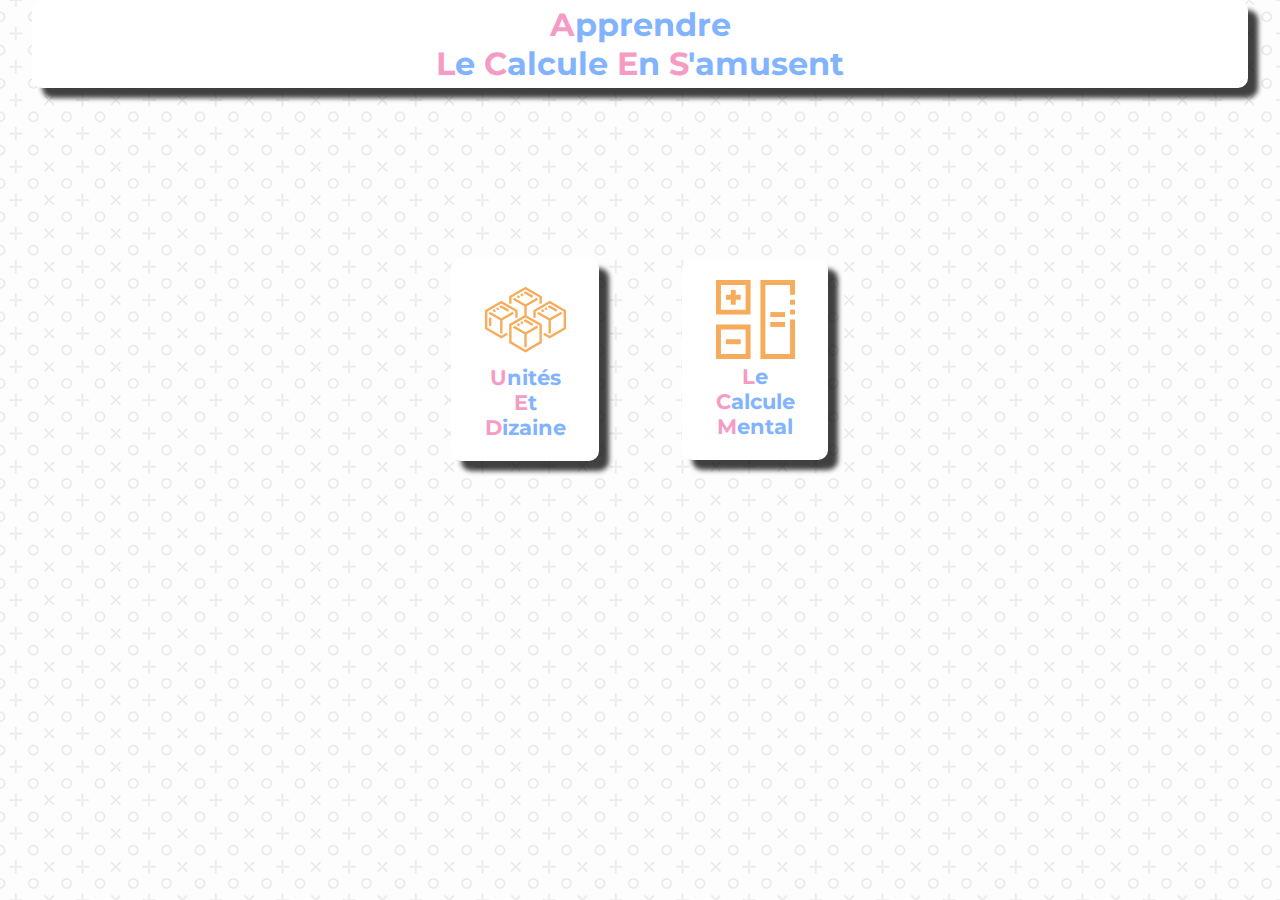
<file: index.html>
<!DOCTYPE html>
<html lang="fr">
<head>
   <meta charset="UTF-8">
   <meta name="viewport" content="width=device-width, initial-scale=1.0">
   <link href="https://fonts.googleapis.com/css?family=Fredoka+One|Montserrat&display=swap" rel="stylesheet">
   <link rel="stylesheet" href="css/style.css">
   
   <title>MathemaKids - le calcule facile pour les plus petits</title>

   <!-- Global site tag (gtag.js) - Google Analytics -->
   <script async src="https://www.googletagmanager.com/gtag/js?id=UA-162474857-1"></script>
   <script>
     window.dataLayer = window.dataLayer || [];
     function gtag(){dataLayer.push(arguments);}
     gtag('js', new Date());

     gtag('config', 'UA-162474857-1');
   </script>

</head>
<body>
  <header>
  	<h1 class="first--letter--pink border--box--shadow"><span>a</span>pprendre <br><span>l</span>e <span>c</span>alcule <span>e</span>n <span>s</span>'amusent</h1>
  </header>
  <main id="accueil" class="flex j--c--center a--i--center">
    <div class="wrap">
      <div class="menu--accueil flex">
        <div class="btn--menu--accueil flex j--c--center a--i--center">
          <a class="border--box--shadow " href="exercice/uniteetdizaine.html">
            <div>
              <h2 class="first--letter--pink">
              <img src="img/blocks-o.svg" alt="">
                <span>u</span>nités <span>e</span>t <span>d</span>izaine
              </h2>
            </div>
          </a>
        </div >
        <div class="btn--menu--accueil flex j--c--center a--i--center">
          <a class="border--box--shadow " href="exercice/calcule.html">
            <div>
              <h2 class="first--letter--pink">
              <img src="img/calculator-o.svg" alt="">
                <span>l</span>e <span>c</span>alcule <span>m</span>ental
              </h2>
            </div>
          </a>
        </div >
      </div>
    </div>
    
  </main>
  <footer>
  	
  </footer>
  <script>
    if (!window.chrome) {
      document.getElementById("checkNavigator").classList.add("showWarningNavigator");
    }
  </script>
</body>
</html>
</file>
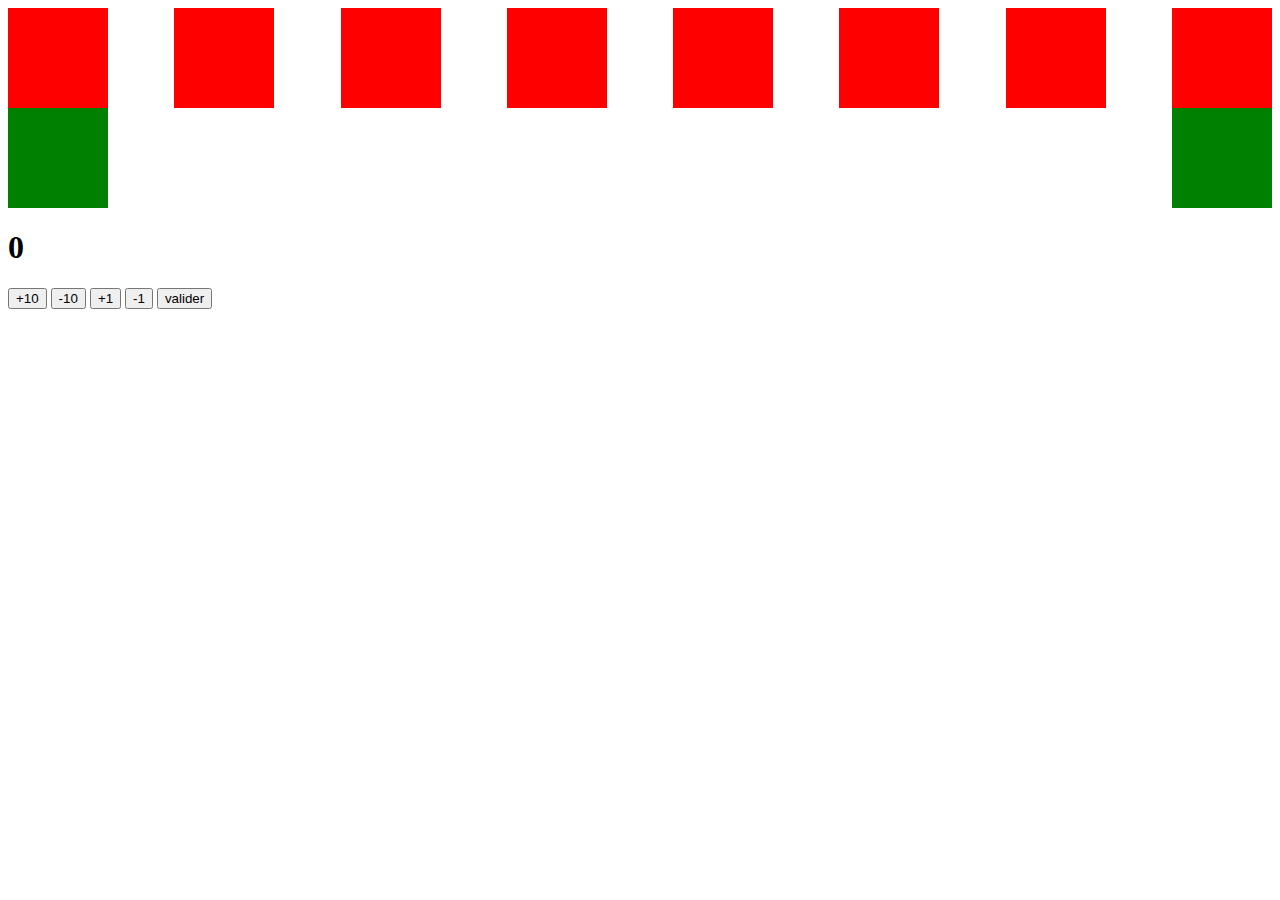
<file: dixainesetunites.html>
<!DOCTYPE html>
<html lang="en">
<head>
   <meta charset="UTF-8">
   <meta name="viewport" content="width=device-width, initial-scale=1.0">
   <title>Dixaines et Unité </title>
</head>
<body>

   <style>
      .container_dixaines
      {
         display: flex;
         justify-content: space-between;
      }

      .container_unites
      {
         display: flex;
         justify-content: space-between;
      }


      .dixaine
      {
         width: 100px;
         height: 100px;
         background-color: red;
      }

      .unite
      {
         width: 100px;
         height: 100px;
         background-color: green;
      }
   </style>

   <div class="schemap">
      <div class="container_dixaines">
      </div>
      
      <div class="container_unites">
      </div>
   </div>

   <div class="nombre">
      <h1 class="affichage_nombre"></h1>
   </div>

   <button onclick="game.edit_response(+10)">+10</button>
   <button onclick="game.edit_response(-10)">-10</button>
   <button onclick="game.edit_response(+1)">+1</button>
   <button onclick="game.edit_response(-1)">-1</button>
   <button onclick="game.check_response()">valider</button>
      
   <script src="index2.js"></script>
</body>
</html>
</file>
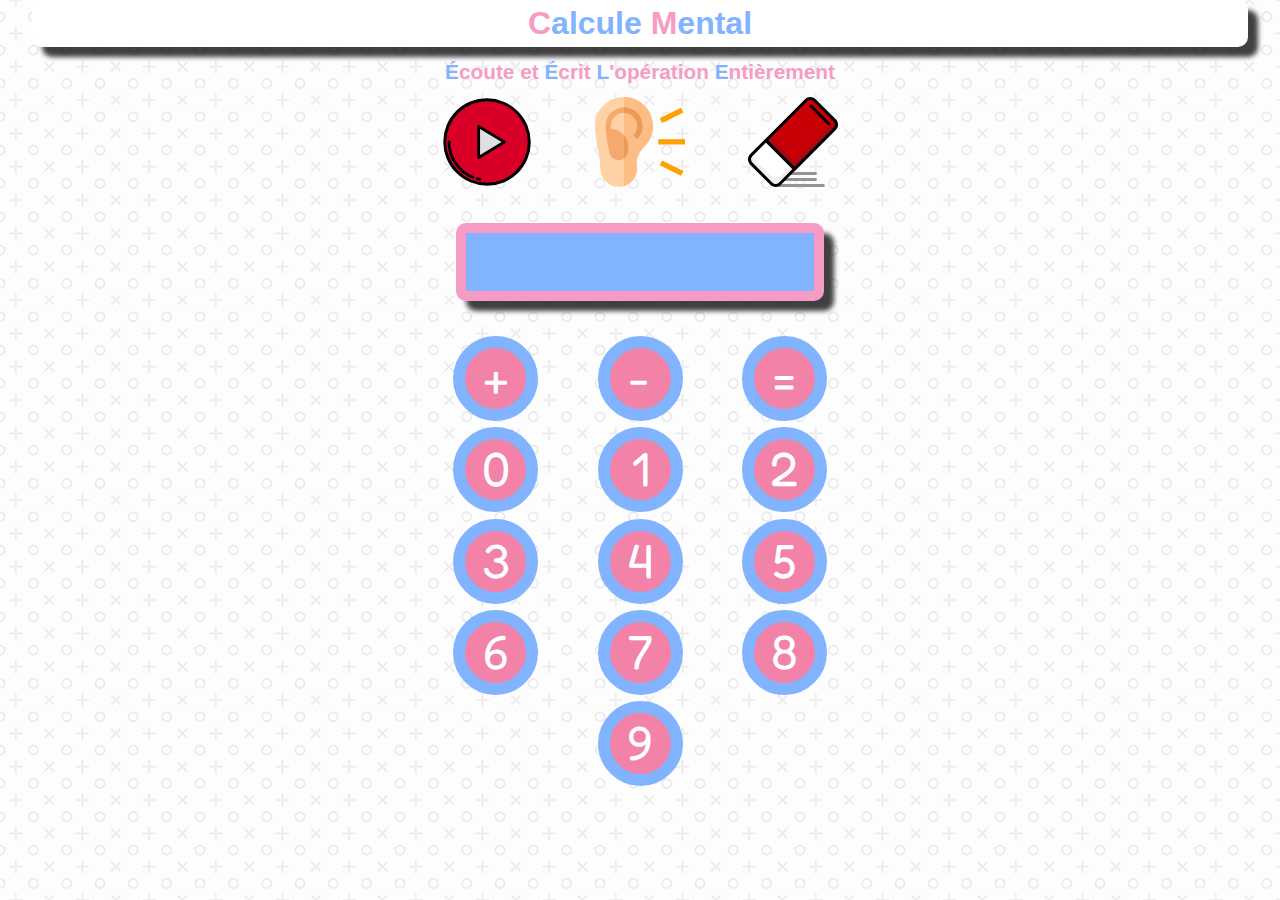
<file: exercice/calcule.html>
<!DOCTYPE html>
<html lang="fr">
<head>
   <meta charset="UTF-8">
   <meta name="viewport" content="width=device-width, initial-scale=1.0">
   <link href="https://fonts.googleapis.com/css?family=Fredoka+One&display=swap" rel="stylesheet">
   <link rel="stylesheet" href="../css/style.css">
   
   <title>MathemaKids</title>

   <!-- Global site tag (gtag.js) - Google Analytics -->
   <script async src="https://www.googletagmanager.com/gtag/js?id=UA-162474857-1"></script>
   <script>
     window.dataLayer = window.dataLayer || [];
     function gtag(){dataLayer.push(arguments);}
     gtag('js', new Date());

     gtag('config', 'UA-162474857-1');
   </script>

</head>
<body>
   <header>
      <h1 class="first--letter--pink border--box--shadow"><span>c</span>alcule <span>m</span>ental</h1>
      <h2 class="first--letter--blue"><span>é</span>coute et <span>é</span>crit <span>l</span>'opération <span>e</span>ntièrement</h2>
   </header>
   <main>
      <div class="wrapper flex--d--wrap flex">
         <div class="flex btn--action">
            <div onclick="game.run()"><img src="../img/play.svg" alt="nouveau"></div>
            <div onclick="game.repeat()"><img src="../img/ear.svg" alt="réécouter"></div>
            <div onclick="game.reset_response()"><img src="../img/erase.svg" alt="effacer"></div>
         </div>

         <div class="input--calculator border--box--shadow">
            <input type="text" id="response" readonly>
         </div>

         <div class="flex flex--d--wrap">
           <div class="flex flex--d--wrap operator">
               <div class="number flex j--c--center" onclick="game.add_to_response('+')">
                  <div>+</div>
               </div>
               <div class="number flex j--c--center" onclick="game.add_to_response('-')">
                  <div>-</div>
               </div>
               <div class="number flex j--c--center" onclick="game.add_to_response('=')">
                  <div>=</div>
               </div>
            </div>
            <div class="flex flex--d--wrap j--c--center">
               <div class="number flex j--c--center" onclick="game.add_to_response('0')">
                  <div>0</div>
               </div>
               <div class="number flex j--c--center" onclick="game.add_to_response('1')">
                  <div>1</div>
               </div>
               <div class="number flex j--c--center" onclick="game.add_to_response('2')">
                  <div>2</div>
               </div>
               <div class="number flex j--c--center" onclick="game.add_to_response('3')">
                  <div>3</div>
               </div>
               <div class="number flex j--c--center" onclick="game.add_to_response('4')">
                  <div>4</div>
               </div>
               <div class="number flex j--c--center" onclick="game.add_to_response('5')">
                  <div>5</div>
               </div>
               <div class="number flex j--c--center" onclick="game.add_to_response('6')">
                  <div>6</div>
               </div>
               <div class="number flex j--c--center" onclick="game.add_to_response('7')">
                  <div>7</div>
               </div>
               <div class="number flex j--c--center" onclick="game.add_to_response('8')">
                  <div>8</div>
               </div>
               <div class="number flex j--c--center" onclick="game.add_to_response('9')">
                  <div>9</div>
               </div>
            </div>
         </div>
      </div>
   </main>

   <script src="../js/calcule.js"></script>

</body>
</html>
</file>
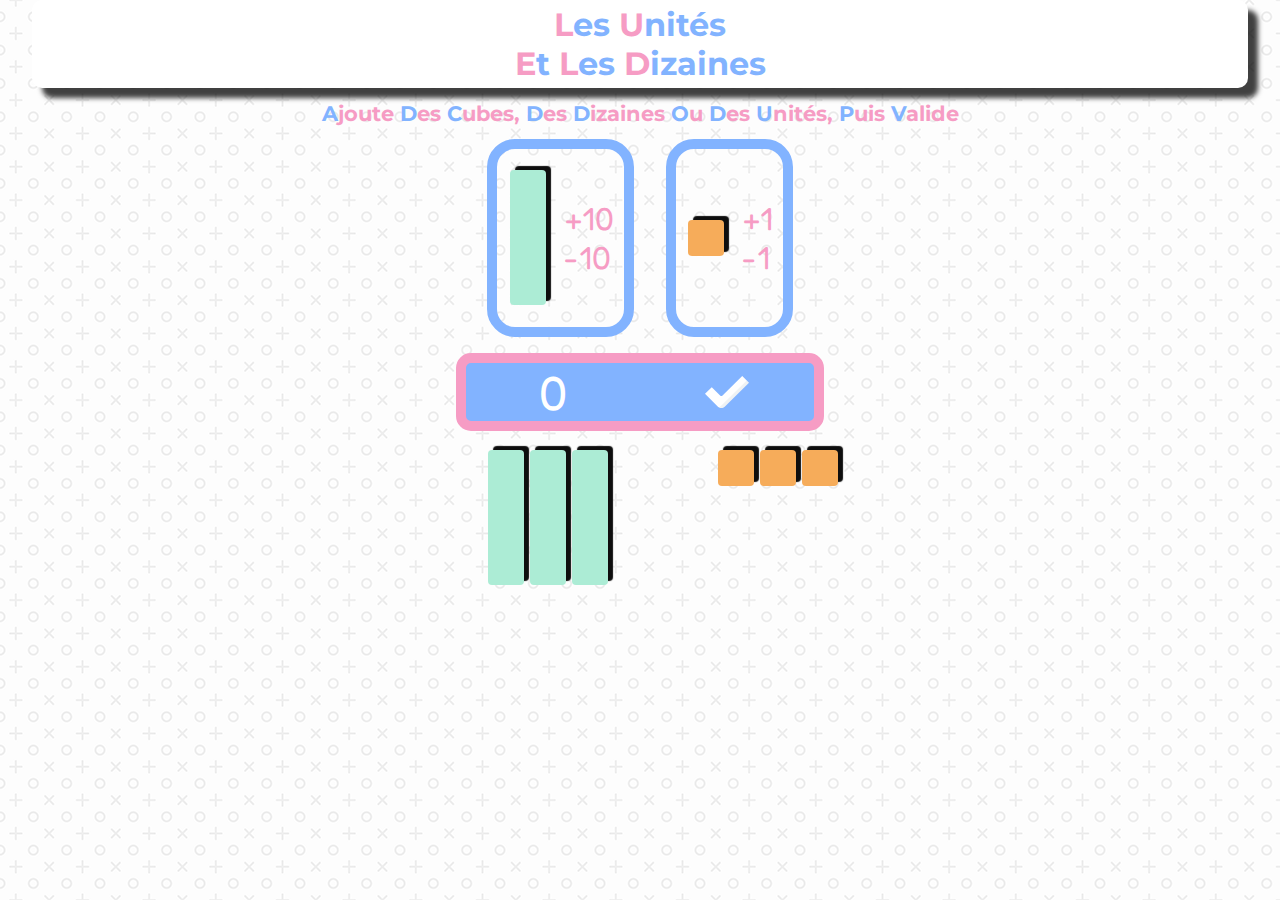
<file: exercice/uniteetdizaine.html>
<!DOCTYPE html>
<html lang="fr">
<head>
   <meta charset="UTF-8">
   <meta name="viewport" content="width=device-width, initial-scale=1.0">
   <link href="https://fonts.googleapis.com/css?family=Fredoka+One|Montserrat&display=swap" rel="stylesheet">
   <link rel="stylesheet" href="../css/style.css">
   
   <title>MathemaKids</title>

   <!-- Global site tag (gtag.js) - Google Analytics -->
   <script async src="https://www.googletagmanager.com/gtag/js?id=UA-162474857-1"></script>
   <script>
     window.dataLayer = window.dataLayer || [];
     function gtag(){dataLayer.push(arguments);}
     gtag('js', new Date());

     gtag('config', 'UA-162474857-1');
   </script>
</head>
<body>
   <header>
      <h1 class="first--letter--pink border--box--shadow">
         <span>L</span>es <span>U</span>nités <br> <span>e</span>t <span>l</span>es <span>d</span>izaines
      </h1>
      <h2 class="first--letter--blue">
         <span>a</span>joute 
         <span>d</span>es 
         <span>c</span>ubes, 
         <span>d</span>es 
         <span>d</span>izaines 
         <span>o</span>u
         <span>d</span>es 
         <span>u</span>nités,
         <span>p</span>uis 
         <span>v</span>alide
      </h2>
   </header>
   <main>
      <div class="wrapper">
         <div class="flex j--c--center">
            <div class="ten flex">
               <div class="d--cube flex j--c--center a--i--center">
                  <div class="cubeOfTen"></div>
                  <!-- <img src="../img/d-cube.svg" alt=""> -->
               </div>
               <div class="more--less flex j--c--center flex--d--column ">
                  <div onclick="game.edit_response(+10)">
                     <div>+10</div>
                  </div>
                  <div onclick="game.edit_response(-10)">
                     <div>-10</div>
                  </div>                  
               </div>
            </div>
            <div>
               <div class="unit flex">
                  <div class="u--cube flex j--c--center a--i--center">
                     <div class="cubeOfUnit"></div>
                    <!--  <img src="../img/u-cube.svg" alt=""> -->
                  </div>
                  <div class="more--less flex j--c--center flex--d--column ">
                     <div onclick="game.edit_response(+1)">
                        <div>+1</div>
                     </div>
                     <div onclick="game.edit_response(-1)">
                        <div>-1</div>
                     </div>                  
                  </div>
               </div>  
            </div>
         </div>
         <div class="flex check--n--nombre">
            <div class="nombre flex j--c--center">
               <div class="affichage_nombre"></div>
            </div>
            <div class="check flex j--c--center" onclick="game.check_response()">
               <img src="../img/check.svg" alt="">
            </div>
         </div>
         <div class="schemap flex">
            <div class="container_dixaines flex j--c--center flex--d--wrap">
            </div>            
            <div class="container_unites flex j--c--center flex--d--wrap">
            </div>
         </div>         
      </div>
      
   </main>
   <footer>
      
   </footer>





      
   <script src="../js/uniteetdizaine.js"></script>
</body>
</html>
</file>
<file: css/style.css>
:root{
	--pink:#F69CC4;
	--yellow:#FDFD95;
	--green:#ACECD5;
	--blue:#82B3FF;
	--orange:#F6AC5A;
	--mont: 'Montserrat', sans-serif;
	--fred: 'Fredoka One', cursive;
}
* {
	padding: 0;
	margin: 0;
	box-sizing: border-box;
	font-family: var(--mont);
}
img {
	width: 100%;
}
a {
	text-decoration: none;
}
body {
	background-image: url(../img/tic-tac-toe.png);
}
#checkNavigator {
	color: red;
	text-align: center;
	padding: 1rem;
	border: 1px solid red;
	border-radius: 5px;
	background-color: white;
	display: none;
}
.showWarningNavigator {
	display: block!important;
}
.j--c--center {
	justify-content: center;
}
.a--i--center {
	align-items: center;
}
h1 {
	width: 95%;
	margin: auto;
	text-align: center;
	color: var(--blue);
	font-size: 2rem;
	background-color: #fff;
}
h2 {
	text-align: center;
	color: var(--pink);
	font-size: 1.3rem;
	margin: .8rem;
}
.first--letter--blue span {
	color: var(--blue);
	text-transform: capitalize;
}
.first--letter--pink span {
	text-transform: capitalize;
	color: var(--pink);
}
.flex {
	display: -ms-flexbox;
    display: -webkit-flex;
    display: flex;
}
.wrap {
	max-width: 460px;
	margin-top: 10vh;
	width: 100%;
	flex-wrap: wrap;
	justify-content: center;
}
.btn--menu--accueil {
	width: 50%;
	padding: 5rem;
}
.border--box--shadow {
	border: 5px solid white;
	border-radius: 10px;
	background-color: #fff;
	-webkit-box-shadow: 10px 10px 5px 0px rgba(0,0,0,0.75);
	-moz-box-shadow: 10px 10px 5px 0px rgba(0,0,0,0.75);
	box-shadow: 10px 10px 5px 0px rgba(0,0,0,0.75);
}
.btn--menu--accueil a div {
	margin: 1rem;

}
.btn--menu--accueil a div h2 {
	text-align: center;
	color: var(--blue);
}
.wrapper {
	max-width: 460px;
	margin: auto;
    -webkit-justify-content: space-around;
    -ms-flex-pack: justify;
    justify-content: space-around;
    -webkit-align-content: stretch;
    -ms-flex-line-pack: stretch;
    align-content: stretch;
    -webkit-align-items: center;
    -ms-flex-align: center;
    align-items: center;
}
.flex--d--wrap {
    -webkit-flex-wrap: wrap;
    -ms-flex-wrap: wrap;
    flex-wrap: wrap;
}
.flex--d--column {
	flex-direction: column;
}
.btn--action {
	width: 100%;
	justify-content: space-around;
}
.btn--action div {
	cursor: pointer;
}
.operator {
	width: 100%;
	justify-content: center;
}
.number {
	width: 30%;
	margin: .2em;
	color: white;
	justify-content: center;
	align-items: center;
	cursor: pointer;
}
.number:hover {
}
.number div {
	border-radius: 50%;
	border: 12px var(--blue) solid;
	background-color: #F282A7;
	font-family: var(--fred);
	height: 85px;
	width: 85px;
	text-align: center;
	font-size: 3em;
	border-radius: 50%;
}
.number:hover div {
	transform: scale(1.1);
	border: 12px #F282A7 solid;
	background-color: var(--blue);
}
.input--calculator {
	width: 80%;
	background-color: var(--blue);
	border: 10px solid var(--pink);
	margin: 2rem;
}
.input--calculator input {
	border: transparent;
	background-color: var(--blue);
	font-family: var(--fred);
	font-size: 3rem;
	text-align: center;
	width: 100%;
	color: white;
}


/* Unités et dizaines */
.container_dixaines {
 width: 60%;
}
.container_unites {
 width: 40%;
}
.unit, .ten {
    margin:  0 1rem 1rem 1rem;
    font-size: 2rem;
    border: 10px var(--blue) solid;
    border-radius: 28px;
    color: var(--pink);
    padding: .6rem;
    height: 22vh;
}
.unit div, .ten div {
 	font-family: var(--fred);
}
.schemap {
	margin-top: 1rem;
}
.more--less {
	margin-left: 1rem;
}
.cubeOfUnit {
	background-color: var(--orange);
    width: 4vh;
    height: 4vh;
    box-shadow: 5px -4px 1px #0e0e0e;
    margin: 3px;
    border-radius: 4px;
}
.cubeOfTen {
	background-color: var(--green);
    width: 4vh;
    height: 15vh;
    box-shadow: 5px -4px 1px #0e0e0e;
    margin: 3px;
    border-radius: 4px;
}
.btn--action img {
	width: 10vh;
}
.d--cube img, .u--cube img {
	width: 30%;
}
.affichage_nombre {
 	font-family: var(--fred);
	font-size: 3rem;
}
.check img {
	width: 25%;
}
.nombre, .check {
	width: 50%;
}
.check--n--nombre {
	background-color: var(--blue);
	border-radius: 15px;
	border: 10px solid var(--pink); 
	color: white;
	width: 80%;
	margin: auto;
}
</file>
